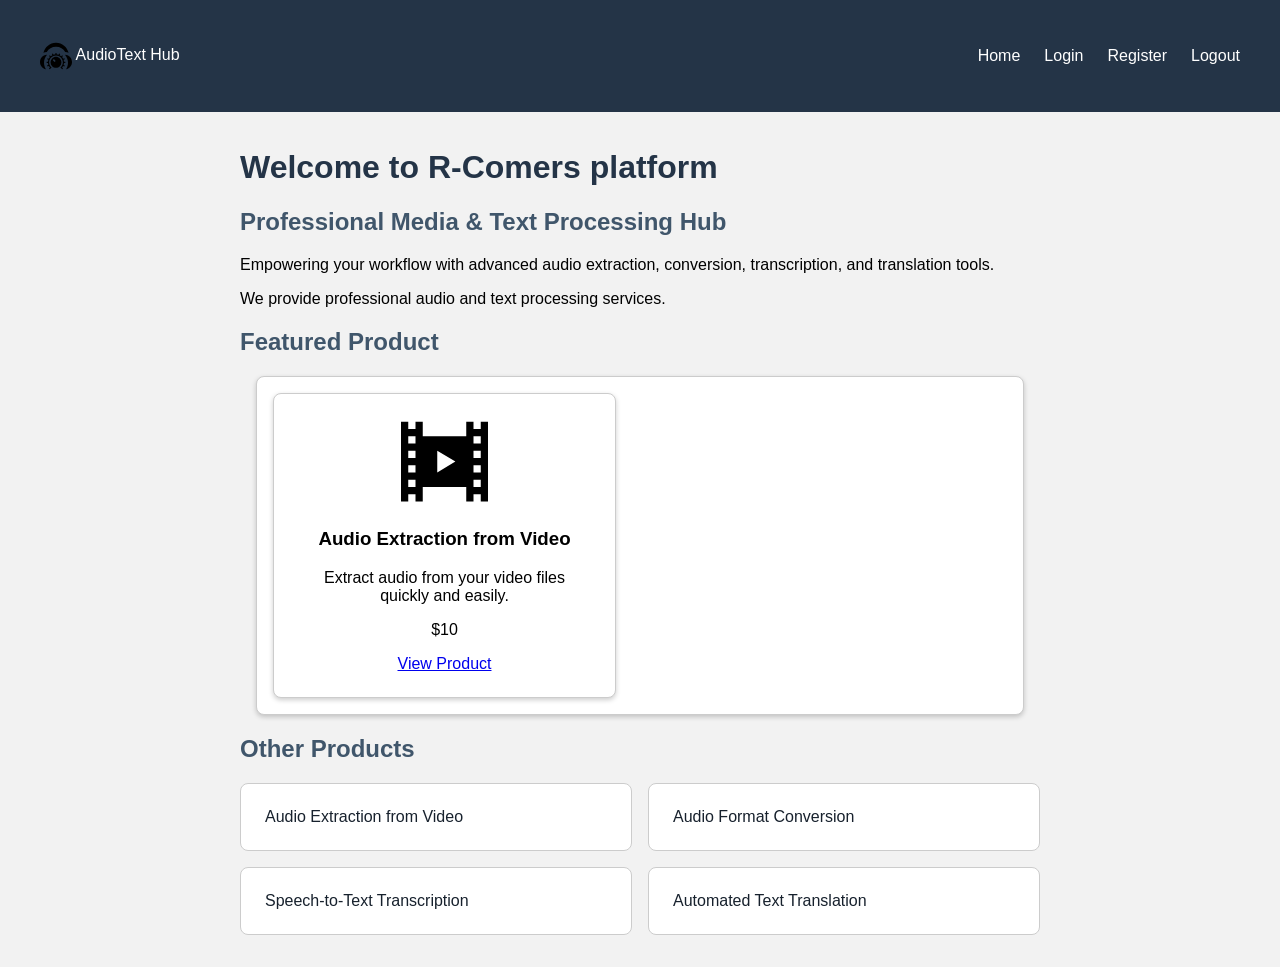
<file: index.html>
<!DOCTYPE html>
<html lang="en">
<head>
    <link rel="stylesheet" href="./styles.css">
    <meta charset="UTF-8">
    <meta name="viewport" content="width=device-width, initial-scale=1.0">
    <title>AudioText Hub</title>
</head>





<body>
    <header>
        <nav>
            <a href="index.html" class="logo">
                <img src="./iconmonstr-headphones-9.svg">
                AudioText Hub
            </a>
            <a href="index.html">Home </a>
        
            <a href="./login.html">Login </a>
            <a href="./register.html">Register </a>
            <a href="index.html">Logout </a>
        </nav>
    </header>


    <main>
        <!-- Title in body with store name -->
        <h1>Welcome to R-Comers platform</h1>
        <h2>Professional Media & Text Processing Hub</h2>
        <p>Empowering your workflow with advanced audio extraction, conversion, transcription, and translation tools.</p>
        <p>We provide professional audio and text processing services.</p>
        
        <h2>Featured Product</h2>
        <section class="card product-card">
            
            <article class="card">
                <img src="services/iconmonstr-video-4.svg">
                <h3>Audio Extraction from Video</h3>
                <p>Extract audio from your video files quickly and easily.</p>
                <p>$10</p>
                <a href="./services/audio-extraction.html">View Product</a>
            </article>


        
        </section>
        
        
        <h2>Other Products</h2>
        <section class="services">
            <ul>
                <li><a href="./services/audio-extraction.html">Audio Extraction from Video</a></li>
                <li><a href="./services/audio-conversion.html">Audio Format Conversion</a></li>
                <li><a href="./services/speech-to-text.html">Speech-to-Text Transcription</a></li>
                <li><a href="./services/text-translation.html">Automated Text Translation</a></li>
            </ul>
        </section>





    </main>

</body>
</html>
</file>
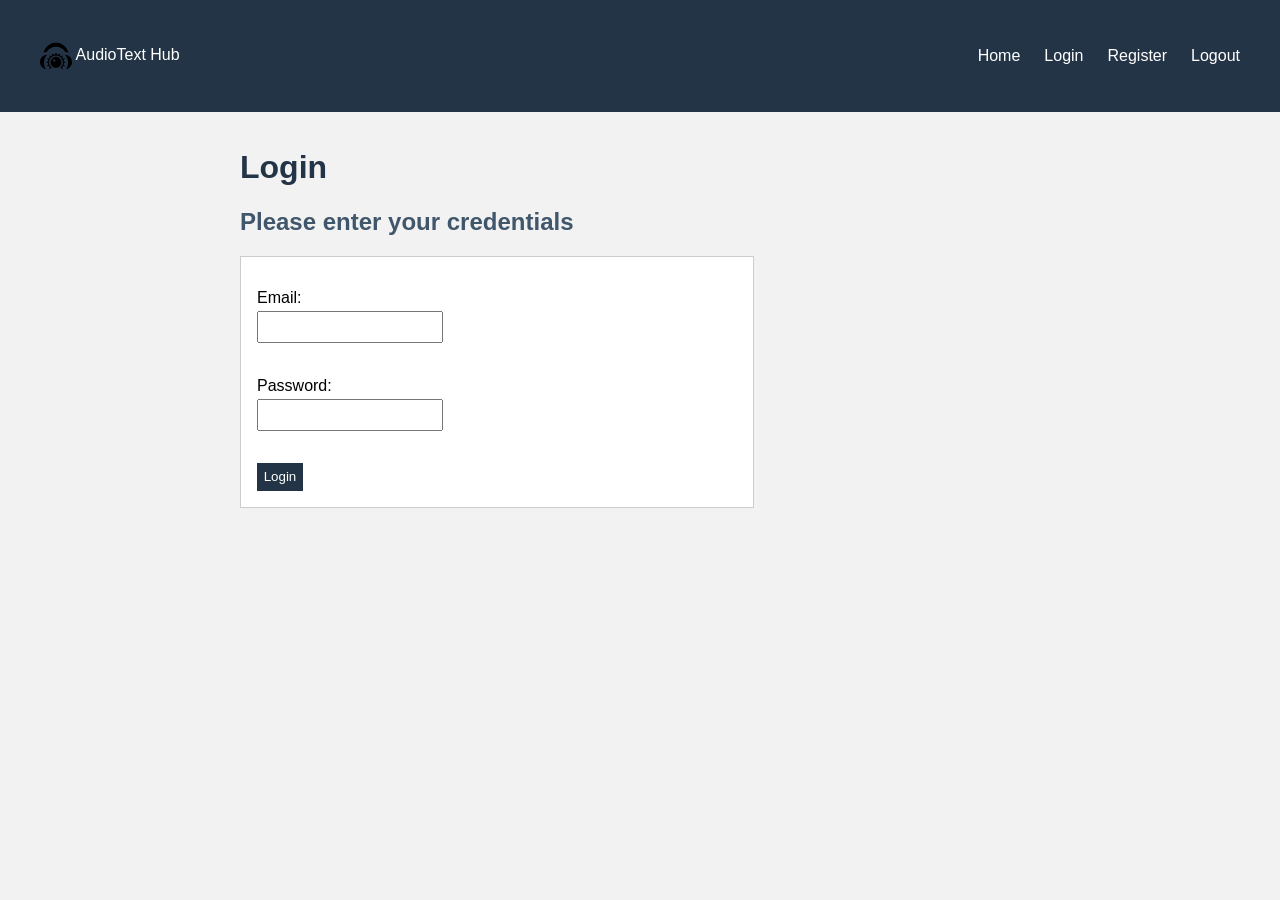
<file: login.html>
<!DOCTYPE html>
<html lang="en">
<head>
    <link rel="stylesheet" href="./styles.css">
    <meta charset="UTF-8">
    <meta name="viewport" content="width=device-width, initial-scale=1.0">
    <title>AudioText Hub - Login</title>
</head>



<body>
    <header>
        <nav>
            <a href="index.html" class="logo">
                <img src="./iconmonstr-headphones-9.svg">
                AudioText Hub
            </a>
            <a href="index.html">Home </a>
            <a href="./login.html">Login </a>
            <a href="./register.html">Register </a>
            <a href="index.html">Logout </a>
        </nav>    
    </header>



    <main>
    <h1>Login</h1>
    <h2>Please enter your credentials</h2>

    <form action="" method="post">
        <label for="email">Email:</label>
        <input type="email" id="email" name="email" required>
        <br><br>
        
        <label for="password">Password:</label>
        <input type="password" id="password" name="password" required>
        <br><br>
        
        <input type="submit" value="Login">
    </form>
    </main>

</body>
</html>
</file>
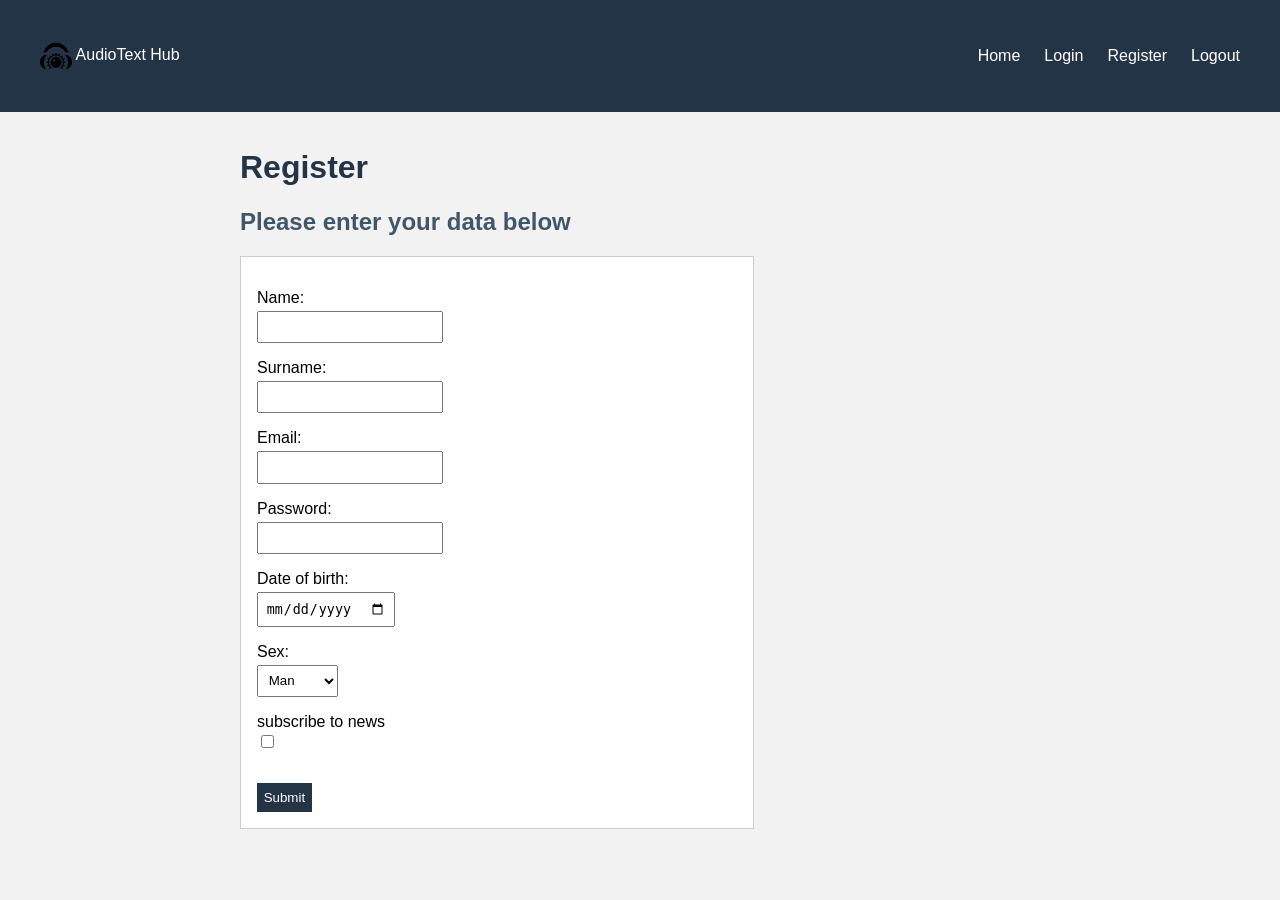
<file: register.html>
<!DOCTYPE html>
<html lang="en">
<head>
    <link rel="stylesheet" href="./styles.css">
    <meta charset="UTF-8">
    <meta name="viewport" content="width=device-width, initial-scale=1.0">
    <title>Register</title>
</head>


<body>
    <header>
        <nav>
            <a href="index.html" class="logo">
                <img src="./iconmonstr-headphones-9.svg">
                AudioText Hub
            </a>
            <a href="index.html">Home </a>
            <a href="./login.html">Login </a>
            <a href="./register.html">Register </a>
            <a href="index.html">Logout </a>
        </nav>    
    </header>



<main>
    <h1>Register</h1>
    <h2>Please enter your data below</h2>
    <form action="" method="post">
        <label for="name">Name:</label>
        <input type="text" id="name" name="name">
        <br>
        <label for="surname">Surname:</label>
        <input type="text" id="surname" name="surname">
        <br>
        <label for="email">Email:</label>
        <input type="email" id="email" name="email">
        <br>
        <label for="password">Password:</label>
        <input type="password" id="password" name="password">
        <br>
        <label for="Date_of_birth">Date of birth:</label>
        <input type="date" id="date_of_birth" name="date_of_birth">
        <br>
        <label for="sex">Sex:</label>
        <select id="sex" name="sex">
            <option value="masculino">Man</option>
            <option value="femenino">Woman</option>
            <option value="otro">Other</option>
        </select>
        <br>
        <label for="subscribe">subscribe to news</label>
        <input type="checkbox" id="subscribe" name="subscribe">
        <br>
        <br>
        <input type="submit" value="Submit">
    </form>
</main>


    <script src="" async defer></script>
</body>
</html>
</file>
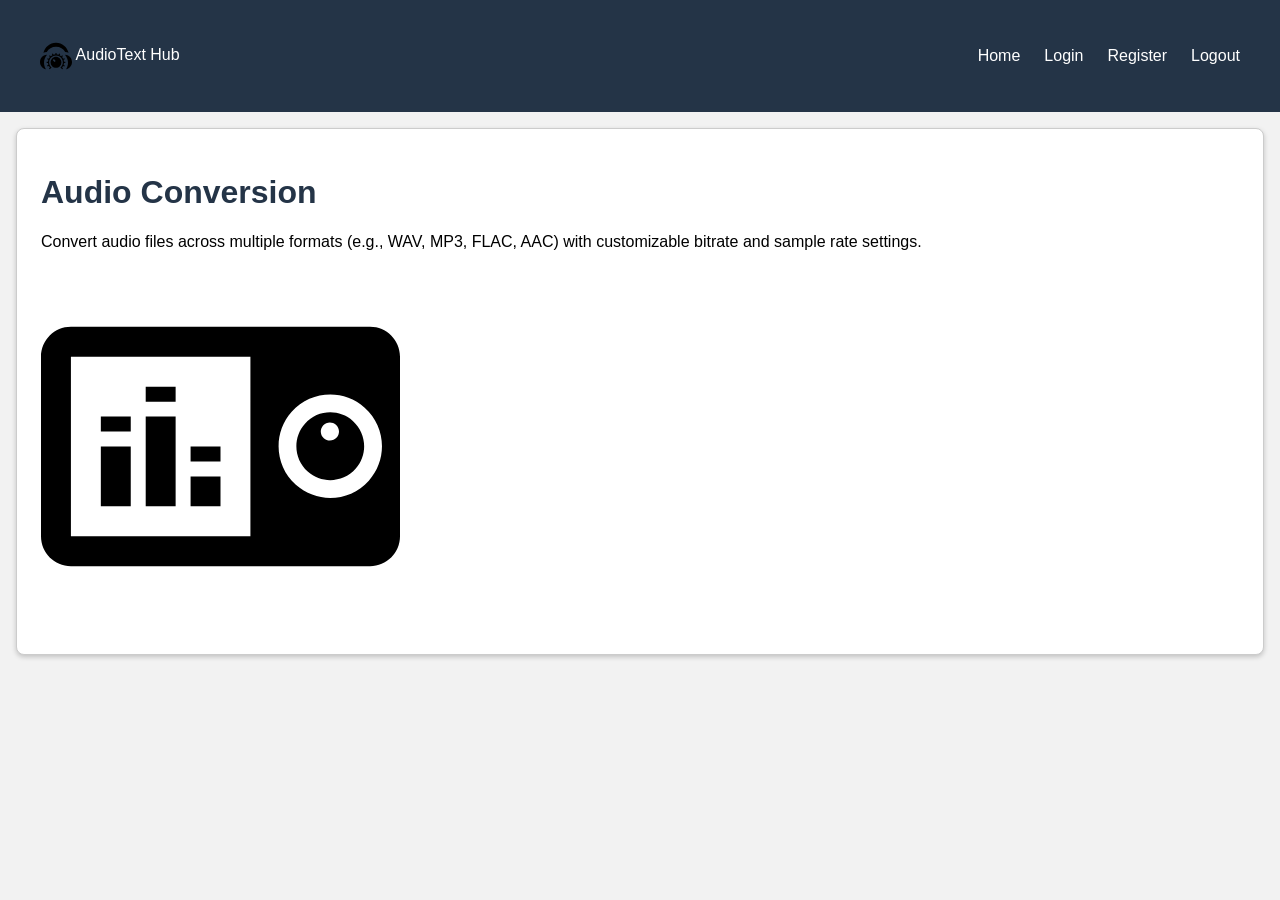
<file: services/audio-conversion.html>
<!DOCTYPE html>
<html lang="en">
<head>
    <link rel="stylesheet" href="../styles.css">
    <meta charset="UTF-8">
    <meta name="viewport" content="width=device-width, initial-scale=1.0">
    <title>AudioText Hub - Audio Conversion</title>
</head>


<body>
    <header>
        <nav>
            <a href="../index.html" class="logo">
                <img src="../iconmonstr-headphones-9.svg">
                AudioText Hub
            </a>
            <a href="../index.html"> Home </a>
            <a href="../login.html">Login </a>
            <a href="../register.html">Register </a>
            <a href="../index.html">Logout </a>
        </nav>
    </header>


    <div class="card">
        
        <h1>Audio Conversion</h1>
        
        <p>Convert audio files across multiple formats (e.g., WAV, MP3, FLAC, AAC) with customizable bitrate and sample rate settings.</p>
        <img src="./iconmonstr-equalizer-6.svg">
    </div>
</body>
</html>
</file>
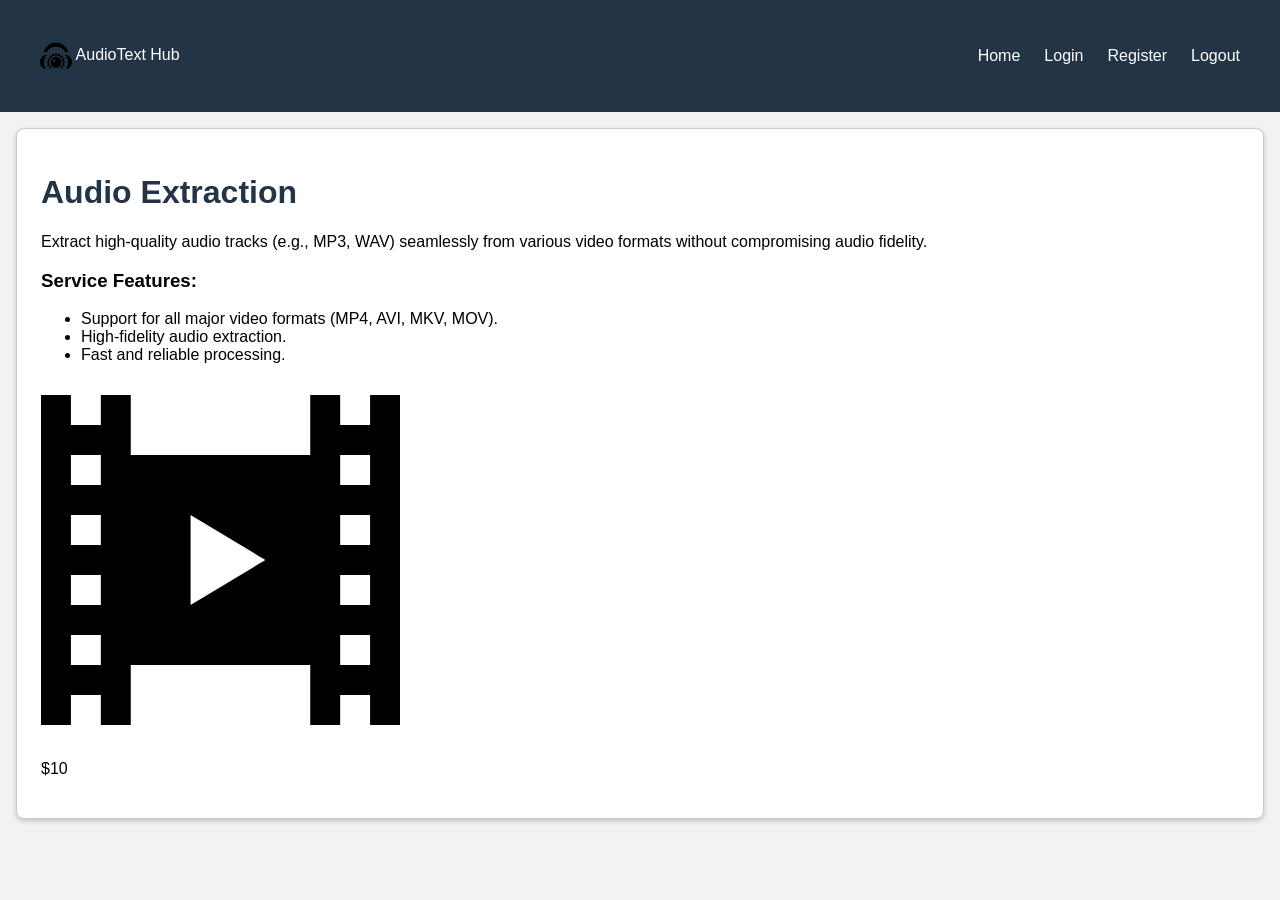
<file: services/audio-extraction.html>
<!DOCTYPE html>
<html lang="en">
<head>
    <link rel="stylesheet" href="../styles.css">
    <meta charset="UTF-8">
    <meta name="viewport" content="width=device-width, initial-scale=1.0">
    <title>AudioText Hub - Audio Extraction</title>
</head>
<body>
    <header>
        <nav>
            <a href="../index.html" class="logo">
                <img src="../iconmonstr-headphones-9.svg">
                AudioText Hub
            </a>
            <a href="../index.html"> Home </a>
            <a href="../login.html">Login </a>
            <a href="../register.html">Register </a>
            <a href="../index.html">Logout </a>
        </nav>
    </header>


    <div class="card">
    <h1>Audio Extraction</h1>

    <p>Extract high-quality audio tracks (e.g., MP3, WAV) seamlessly from various video formats without compromising audio fidelity.</p>

    <h3>Service Features:</h3>
    <ul>
        <li>Support for all major video formats (MP4, AVI, MKV, MOV).</li>
        <li>High-fidelity audio extraction.</li>
        <li>Fast and reliable processing.</li>
    </ul>
    <img src="./iconmonstr-video-4.svg">
    <p class="price">$10</p>
</div>
</body>
</html>
</file>
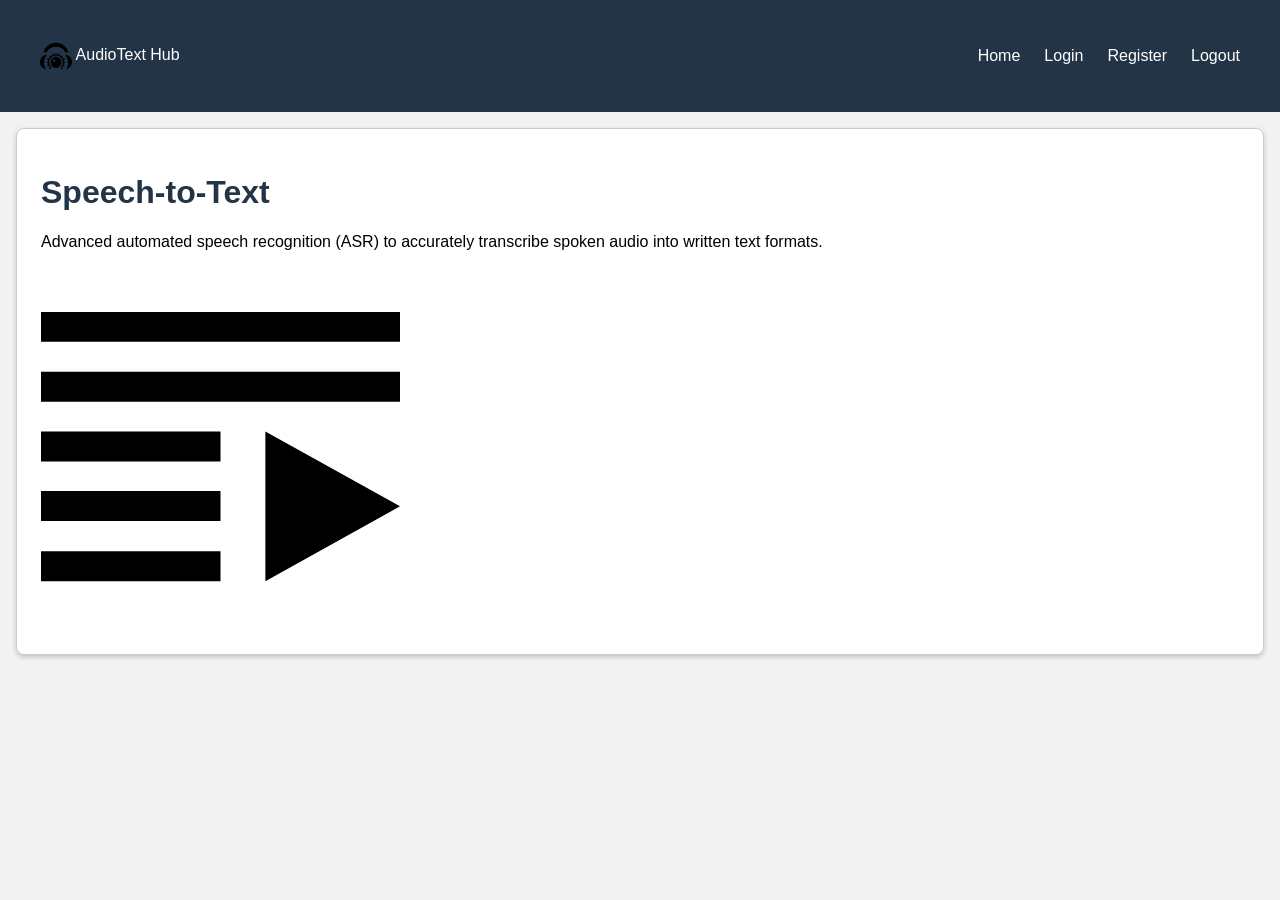
<file: services/speech-to-text.html>
<!DOCTYPE html>
<html lang="en">
<head>
    <link rel="stylesheet" href="../styles.css">
    <meta charset="UTF-8">
    <meta name="viewport" content="width=device-width, initial-scale=1.0">
    <title>AudioText Hub - Speech-to-Text</title>
</head>
<body>
    <header>
        <nav>
            <a href="../index.html" class="logo">
                <img src="../iconmonstr-headphones-9.svg">
                AudioText Hub
            </a>
            <a href="../index.html"> Home </a>
            <a href="../login.html">Login </a>
            <a href="../register.html">Register </a>
            <a href="../index.html">Logout </a>
        </nav>
    </header>



    <div class="card">
    <h1>Speech-to-Text</h1>
    
    <p>Advanced automated speech recognition (ASR) to accurately transcribe spoken audio into written text formats.</p>
    <img src="./iconmonstr-text-26.svg">
</div>
</body>
</html>
</file>
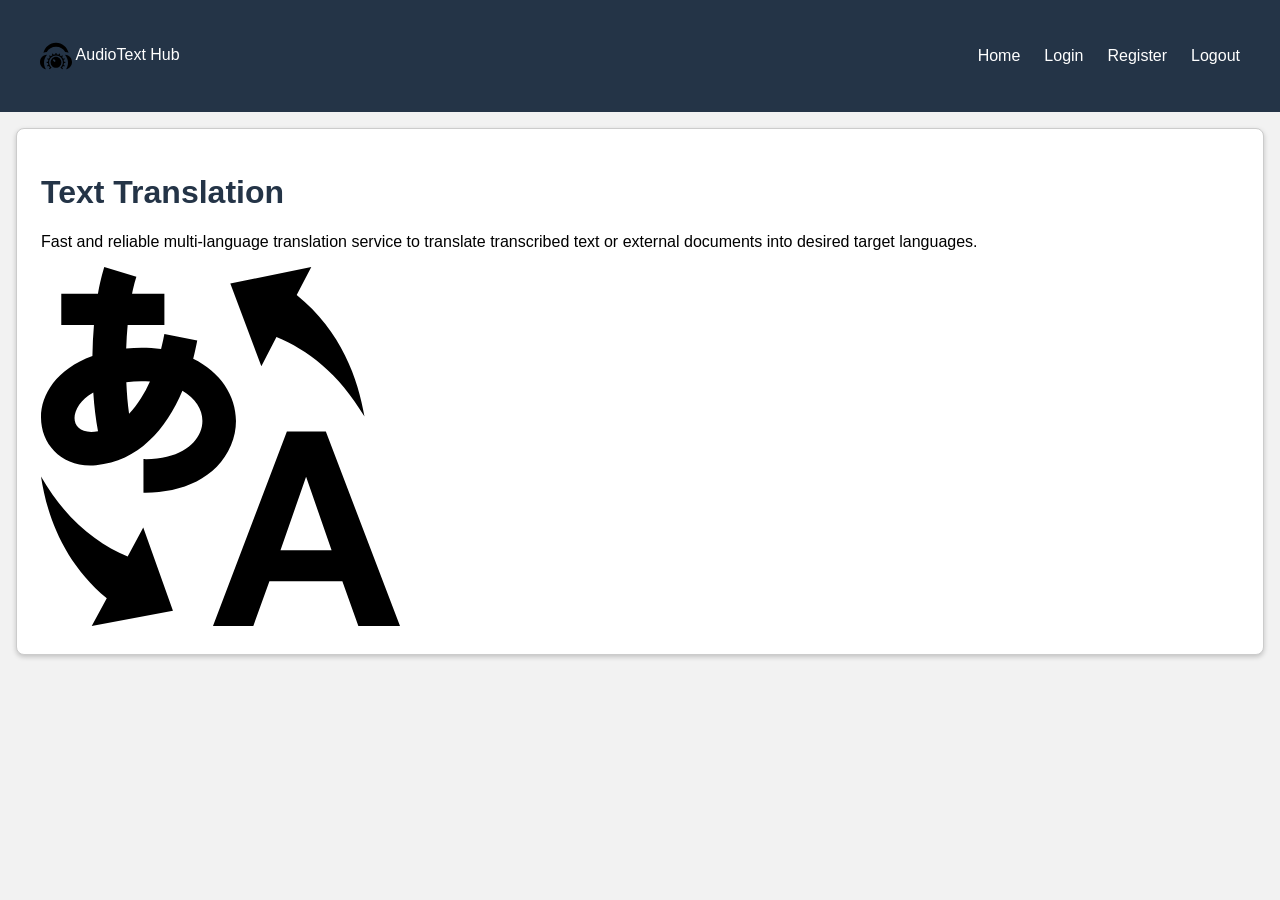
<file: services/text-translation.html>
<!DOCTYPE html>
<html lang="en">
<head>
    <link rel="stylesheet" href="../styles.css">
    <meta charset="UTF-8">
    <meta name="viewport" content="width=device-width, initial-scale=1.0">
    <title>AudioText Hub - Text Translation</title>
</head>
<body>
    <header>
        <nav>
            <a href="../index.html" class="logo">
                <img src="../iconmonstr-headphones-9.svg">
                AudioText Hub
            </a>
            <a href="../index.html"> Home </a>
            <a href="../login.html">Login </a>
            <a href="../register.html">Register </a>
            <a href="../index.html">Logout </a>
        </nav>
    </header>



    
    <div class="card">
    <h1>Text Translation</h1>
    
    <p>Fast and reliable multi-language translation service to translate transcribed text or external documents into desired target languages.</p>
    <img src="./iconmonstr-language-2.svg">
</div>
</body>
</html>
</file>
<file: styles.css>
body {
    font-family: Arial, sans-serif;
    background-color: #f2f2f2;
    color: #000000;
    margin: 0;
    
}

h1 {
    color: #243447;
}

h2 {
    color: #40566b;
}


main {
    width: 90%;
    max-width: 800px;
    margin-top: 0;
    margin-bottom: 0;
    margin-left:auto;
    margin-right: auto;
    padding: 1em 0;
}






header {
    background-color: #243447;
    padding: 2em;
}

nav {
    display: flex;
    align-items: center;
    justify-content:center;
    gap: 0.5em;
}

nav a {
    color: white;
    text-decoration: none;
    margin: 0.5em;
}

.logo {
    margin-right: auto;
}

.logo img {
    width: 2em;
    vertical-align: middle;
}





.card {
    background-color: white;
    border: 0.1em solid #ccc;
    border-radius: 0.5em;
    padding: 1.5em;
    margin: 1em;
    box-shadow: 0 2px 5px rgba(0, 0, 0, 0.2);
}

.card img {
    width: 30%;
}

.product-card {
    text-align: center;
    display: grid;
    grid-template-columns: repeat(2, 1fr);
    gap: 1em;
    padding: 0;

}






.services ul {
    display: grid;
    grid-template-columns: repeat(2, 1fr);
    gap: 1em;
    padding: 0;
}

.services li {
    background-color: white;
    border: 0.1em solid #ccc;
    border-radius: 0.5em;
    padding: 1.5em;
    list-style: none;
}

.services li:hover {
    background-color: #7a7a7a;
}

.services a {
    color: #17212d;
    text-decoration: none;
}

.services a:hover {
    color:#ccc;

}








form {
    background-color: white;
    border: 0.1em solid #ccc;
    padding: 1em;
    width: 90%;
    max-width: 30em;
}

label {
    display: block;
    margin-top: 1em;
}

input,
select {
    margin-top: 0.3em;
    padding: 0.5em;
    max-width: 100%;
}

input[type="submit"] {
    background-color: #243447;
    color: white;
    border: none;
    margin-top: 1em;
}
</file>
